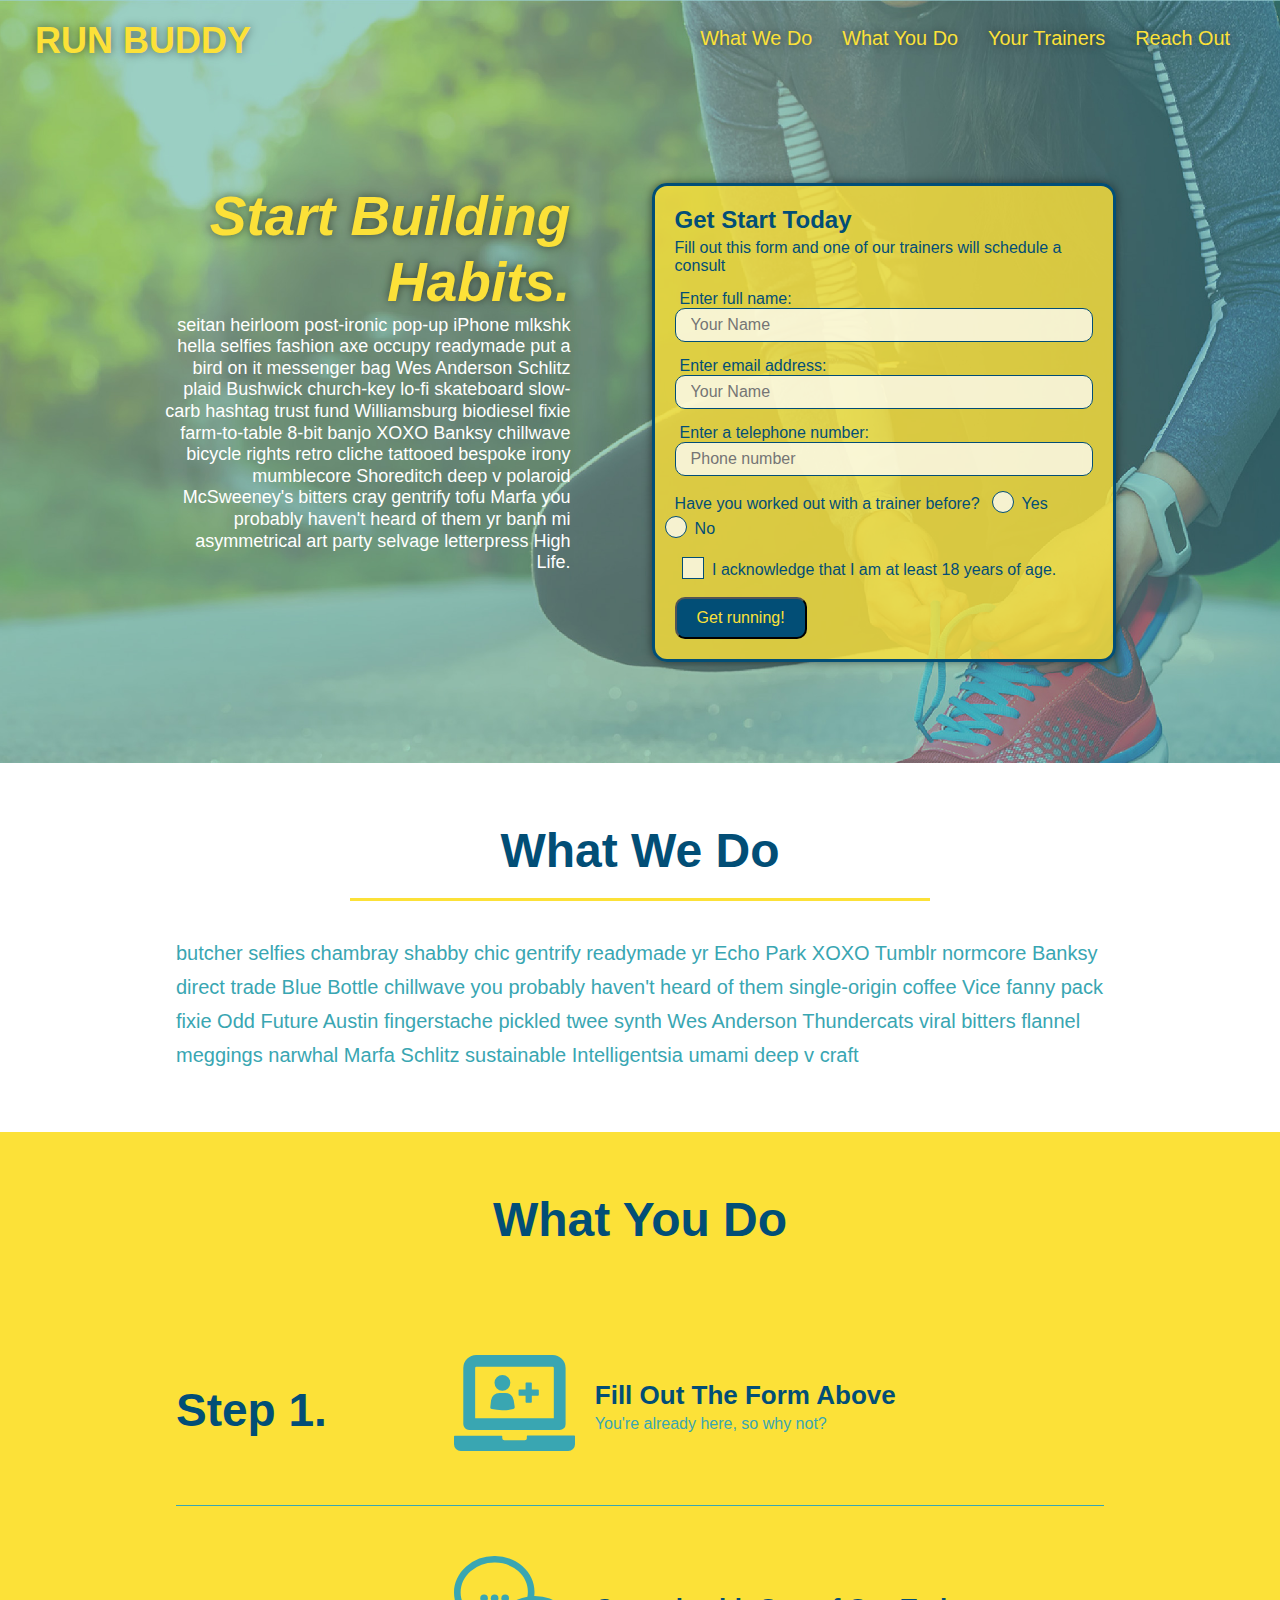
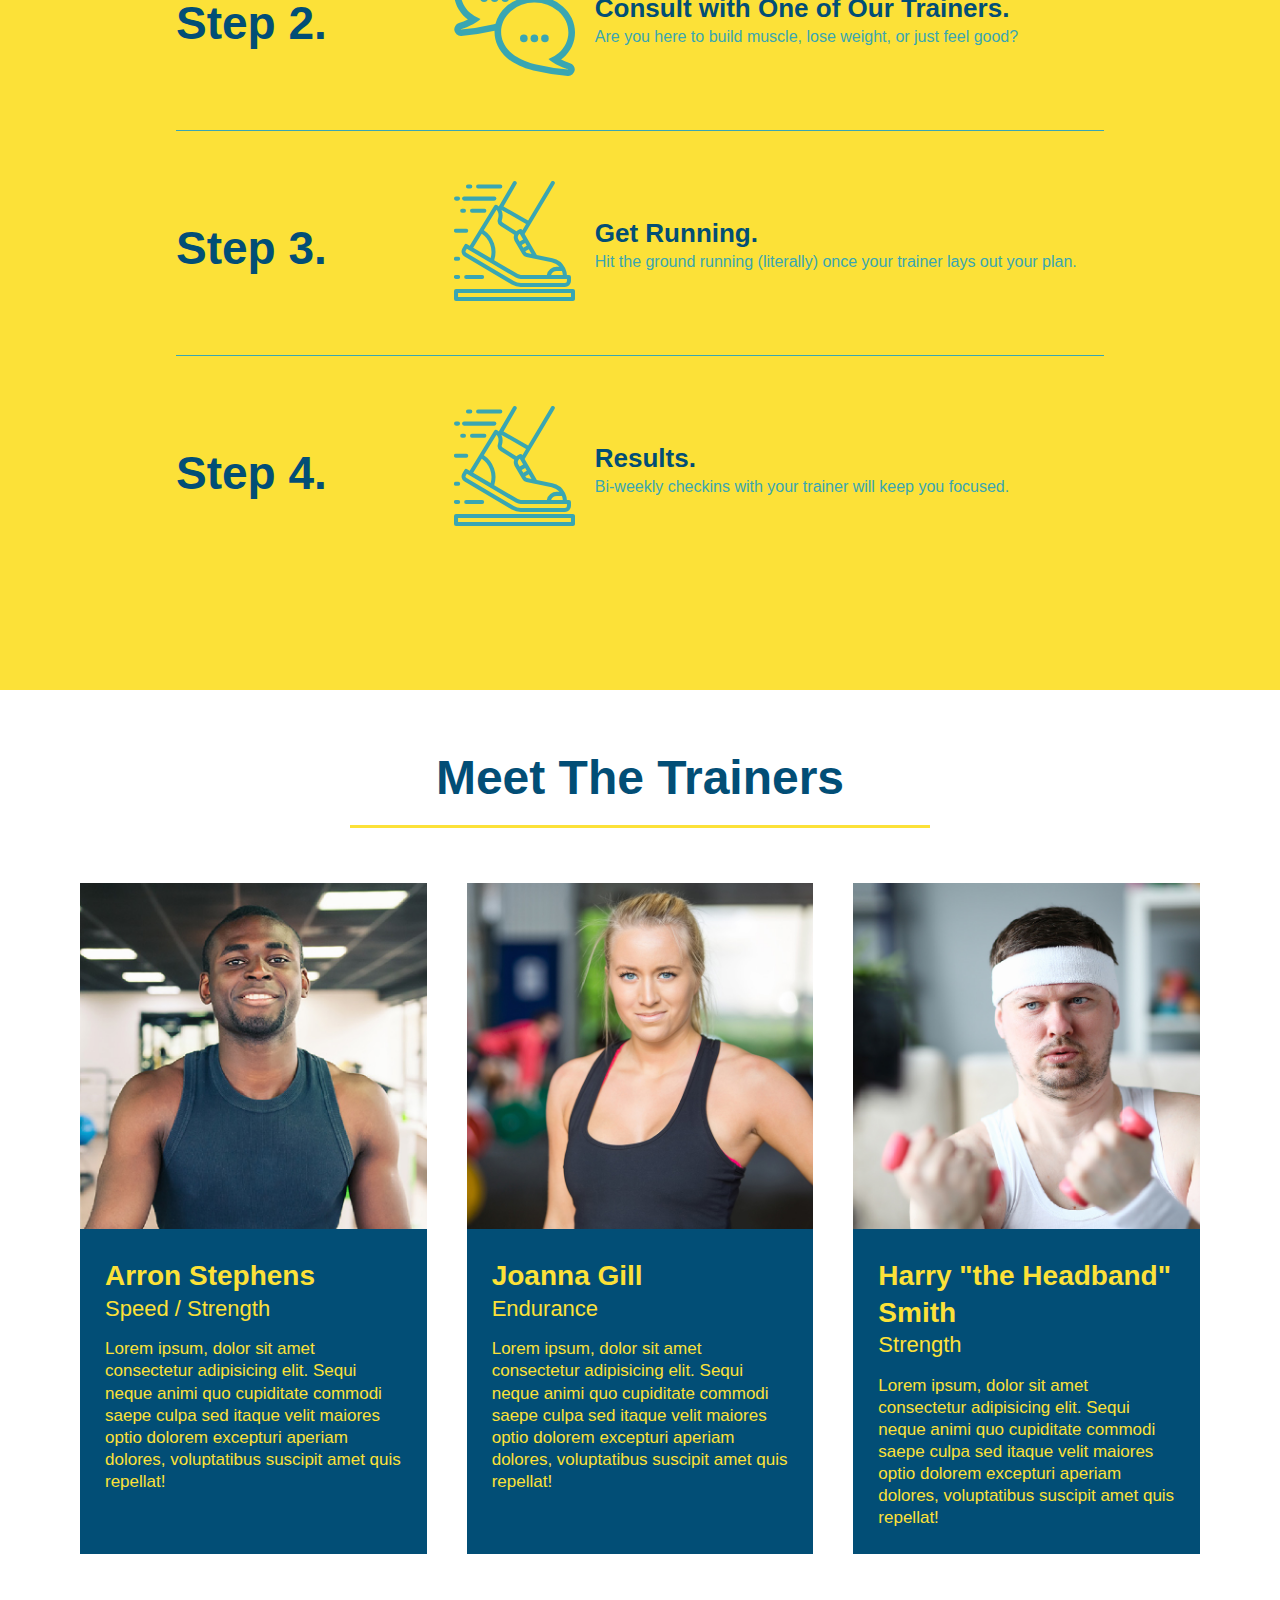
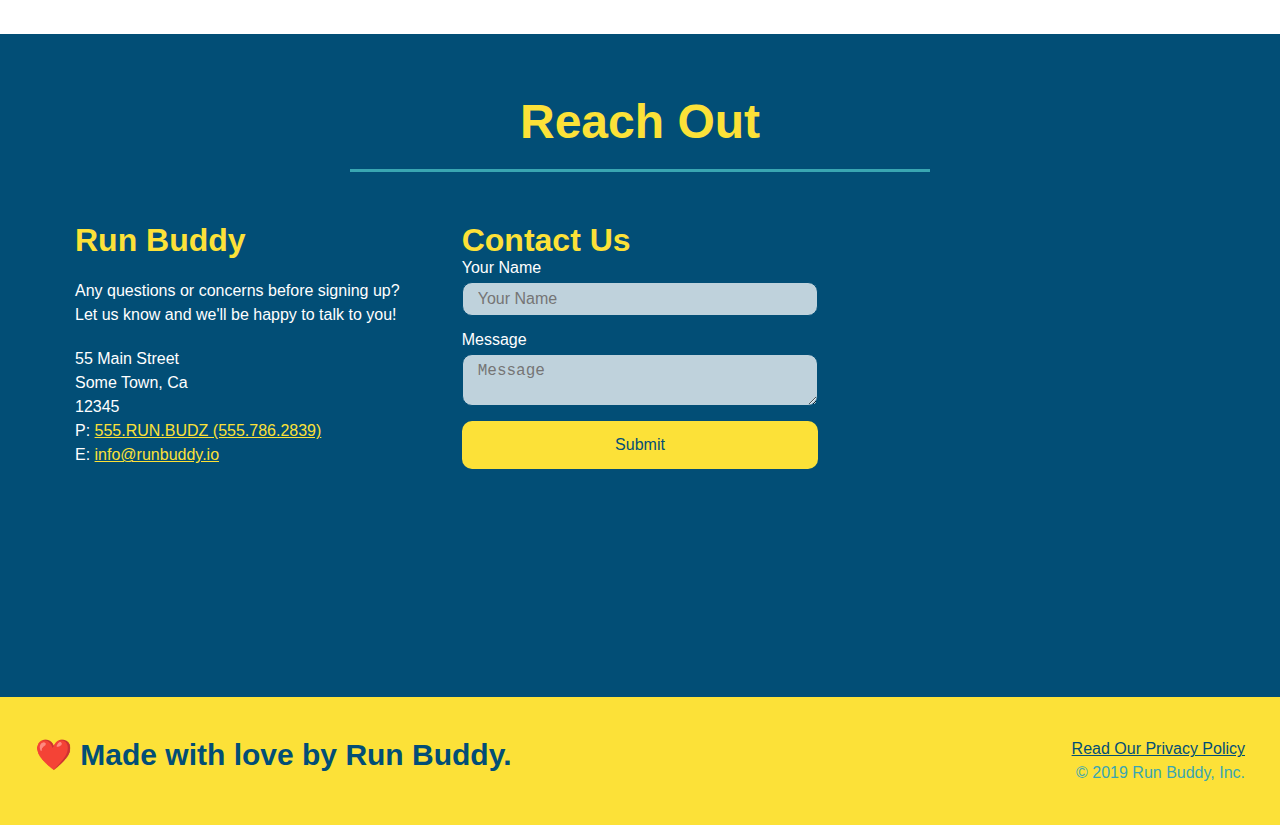
<file: index.html>
<!DOCTYPE html>
<html lang="en">

<head>
  <meta charset="UTF-8" />
  <meta name="viewport" content="width=device-width, initial-scale=1.0" />
  <title>Run Buddy</title>
  <link rel="stylesheet" href="./assets/css/style.css" />
</head>

<body>
  <!-- navigation -->
  <header>
    <h1>
        <a href="/">RUN BUDDY</a>
    </h1>
    <nav> 
        <!-- Unordered list element -->
        <ul> 
            <!-- List item element -->
            <li>
                <!-- Anchor element -->
                <a href="#what-we-do">What We Do</a>
            </li>
            <li>
                <a href="#what-you-do">What You Do</a>
            </li>
            <li>
                <a href="#your-trainers">Your Trainers</a>
            </li>
            <li>
                <a href="#reach-out">Reach Out</a>
            </li>
        </ul>
    </nav>
  </header>

  <!-- hero/jumbotron -->
  <section class="hero">
    <div class="hero-cta">
      <h2>Start Building Habits.</h2>
      <p>
        seitan heirloom post-ironic pop-up iPhone mlkshk hella selfies fashion axe occupy readymade put a bird on it messenger bag Wes Anderson Schlitz plaid Bushwick church-key lo-fi skateboard slow-carb hashtag trust fund Williamsburg biodiesel fixie farm-to-table 8-bit banjo XOXO Banksy chillwave bicycle rights retro cliche tattooed bespoke irony mumblecore Shoreditch deep v polaroid McSweeney's bitters cray gentrify tofu Marfa you probably haven't heard of them yr banh mi asymmetrical art party selvage letterpress High Life.
      </p>
    </div>
    <div class="hero-form">
      <h3>Get Start Today</h3>
      <p>Fill out this form and one of our trainers will schedule a consult</p>
      <!-- Form Elements -->
      <form>
        <label for="name">Enter full name:</label>
        <input type="text" placeholder="Your Name" name="name" id="name" class="form-input"/>
        <label for="email">Enter email address:</label>
        <input type="email" placeholder="Your Name" name="email" id="email" class="form-input"/>
        <label for="phone">Enter a telephone number:</label>
        <input type="tel" placeholder="Phone number" name="phone" id="phone" class="form-input"/>
        <!-- radio button -->
        <p>
          Have you worked out with a trainer before?
          <span class="radio-wrapper">
            <input type="radio" name="trainer-confirm" id="trainer-yes" />
            <label for="trainer-yes">Yes</label>
          </span>
          <span class="radio-wrapper">
            <input type="radio" name="trainer-confirm" id="trainer-no" />
            <label for="trainer-no">No</label>
          </span>
        </p>
        <!-- age acknowledgement -->
        <p>
          <span class="checkbox-wrapper">
            <input type="checkbox" name="age-confirm" id="checkbox" />
            <label for="checkbox" >
              I acknowledge that I am at least 18 years of age.
            </label>
          </span>
        </p>
         <!--submit box -->
        <button type="submit">
          Get running!
        </button>
      </form>
    </div>
  </section>

  <!-- "what we do" section -->
  <section id="what-we-do" class="intro">
    <div class="flex-row">
      <h2 class="section-title primary-border">What We Do
      </h2>
    </div>
    <div class="flex-row">
      <p>
        butcher selfies chambray shabby chic gentrify readymade yr Echo Park XOXO Tumblr normcore Banksy direct trade Blue Bottle chillwave you probably haven't heard of them single-origin coffee Vice fanny pack fixie Odd Future Austin fingerstache pickled twee synth Wes Anderson Thundercats viral bitters flannel meggings narwhal Marfa Schlitz sustainable Intelligentsia umami deep v craft
      </p>
    </div>
  </section>

  <!-- "what you do" section -->
  <section id="what-you-do" class="steps">
    <div class="flex-row">
      <h2 class="section-title primary-border">What You Do
      </h2>
    </div>
    
    <div class="step">
      <h3>Step 1.</h3>
      <div class="step-info">
        <div class="step-img">
          <img src="./assets/images/step-1.svg" alt="" />
        </div>
        <div class="step-text">
          <h4>Fill Out The Form Above</h4>
          <p>You're already here, so why not?</p>
        </div>
      </div>
    </div>
  
    <div class="step">
      <h3>Step 2.</h3>
      <div class="step-info">
        <div class="step-img">
          <img src="./assets/images/step-2.svg" alt="" />
        </div>
        <div class="step-text">
          <h4>Consult with One of Our Trainers.</h4>
          <p>Are you here to build muscle, lose weight, or just feel good?</p>
        </div>
      </div>
    </div>
  
    <div class="step">
      <h3>Step 3.</h3>
      <div class="step-info">
        <div class="step-img">
          <img src="./assets/images/step-3.svg" alt="" />
        </div>
        <div class="step-text">
          <h4>Get Running.</h4>
          <p>Hit the ground running (literally) once your trainer lays out your plan.</p>
        </div>
      </div>
    </div>
  
    <div class="step">
      <h3>Step 4.</h3>
      <div class="step-info">
        <div class="step-img">
          <img src="./assets/images/step-3.svg" alt="" />
        </div>
        <div class="step-text">
          <h4>Results.</h4>
          <p>Bi-weekly checkins with your trainer will keep you focused.</p>
        </div>
      </div>
    </div>
  </section>

  <!-- "meet the trainers" section -->
  <section id="your-trainers">
    <div class="flex-row">
      <h2 class="section-title primary-border">Meet The Trainers</h2>
    </div>
    <div class="trainers">
      <!--first trainer info-->
      <article class="trainer">
        <img src="./assets/images/trainer-1.jpg" alt="Arron Stephens in his workout clothes, ready to pump iron" />
        <div class="trainer-bio">
         <h3>Arron Stephens</h3>
          <h4>Speed / Strength</h4>
          <p>
            Lorem ipsum, dolor sit amet consectetur adipisicing elit. Sequi neque animi quo cupiditate commodi saepe culpa sed
            itaque velit maiores optio dolorem excepturi aperiam dolores, voluptatibus suscipit amet quis repellat!
          </p>
        </div>
      </article>
      <!--second trainer info-->
      <article class="trainer">
        <img src="./assets/images/trainer-2.jpg" alt="Joanna Gill cooling off after a workout" />
        <div class="trainer-bio">
          <h3>Joanna Gill</h3>
          <h4>Endurance</h4>
          <p>
            Lorem ipsum, dolor sit amet consectetur adipisicing elit. Sequi neque animi quo cupiditate commodi saepe culpa sed
           itaque velit maiores optio dolorem excepturi aperiam dolores, voluptatibus suscipit amet quis repellat!
          </p>
        </div>
      </article>
      <!--third trainer info-->
      <article class="trainer">
       <img src="./assets/images/trainer-3.jpg" alt="Harry Smith wearing a headband and lifting comically small pink weights" />
        <div class="trainer-bio">
          <h3>Harry "the Headband" Smith</h3>
         <h4>Strength</h4>
          <p>
           Lorem ipsum, dolor sit amet consectetur adipisicing elit. Sequi neque animi quo cupiditate commodi saepe culpa sed
           itaque velit maiores optio dolorem excepturi aperiam dolores, voluptatibus suscipit amet quis repellat!
          </p>
       </div>
     </article>
     </div>
  </section>

  <!-- "reach out" section -->
  <section id="reach-out" class="contact">
    <h2 class="section-title secondary-border">Reach Out</h2>
    <div class="contact-info">
      <div>
        <h3>Run Buddy</h3>
        <p>
          Any questions or concerns before signing up?
          <br />
          Let us know and we'll be happy to talk to you!
        </p>
        <address>
          55 Main Street <br />
          Some Town, Ca <br />
          12345 <br />
          P: <a href="tel:555.786.2839">555.RUN.BUDZ (555.786.2839)</a><br />
          E: <a href="mailto://info@runbuddy.io">info@runbuddy.io</a>
        </address>
      </div>
      <div class="contact-form">
        <h3>Contact Us</h3>
        <form>
          <label for="contact-name">Your Name</label>
          <input type="text" id="contact-name" placeholder="Your Name" />
          <label for="contact-message">Message</label>
          <textarea id="contact-message" placeholder="Message"></textarea>
          <button type="submit">Submit</button>
        </form>
      </div>
      <iframe
        src="https://www.google.com/maps/embed?pb=!1m14!1m12!1m3!1d12182.30520634488!2d-74.0652613!3d40.2407219!2m3!1f0!2f0!3f0!3m2!1i1024!2i768!4f13.1!5e0!3m2!1sen!2sus!4v1561060983193!5m2!1sen!2sus"
        frameborder="0" style="border:0" allowfullscreen>
      </iframe>
    </div>
  </section>

  <!-- footer -->
  <footer>
    <h2>❤️ Made with love by Run Buddy.</h2>
    <div>
        <a href="./privacy-policy.html">Read Our Privacy Policy</a><br />
        &copy; 2019 Run Buddy, Inc.
    </div>
  </footer>
</body>

</html>
</file>
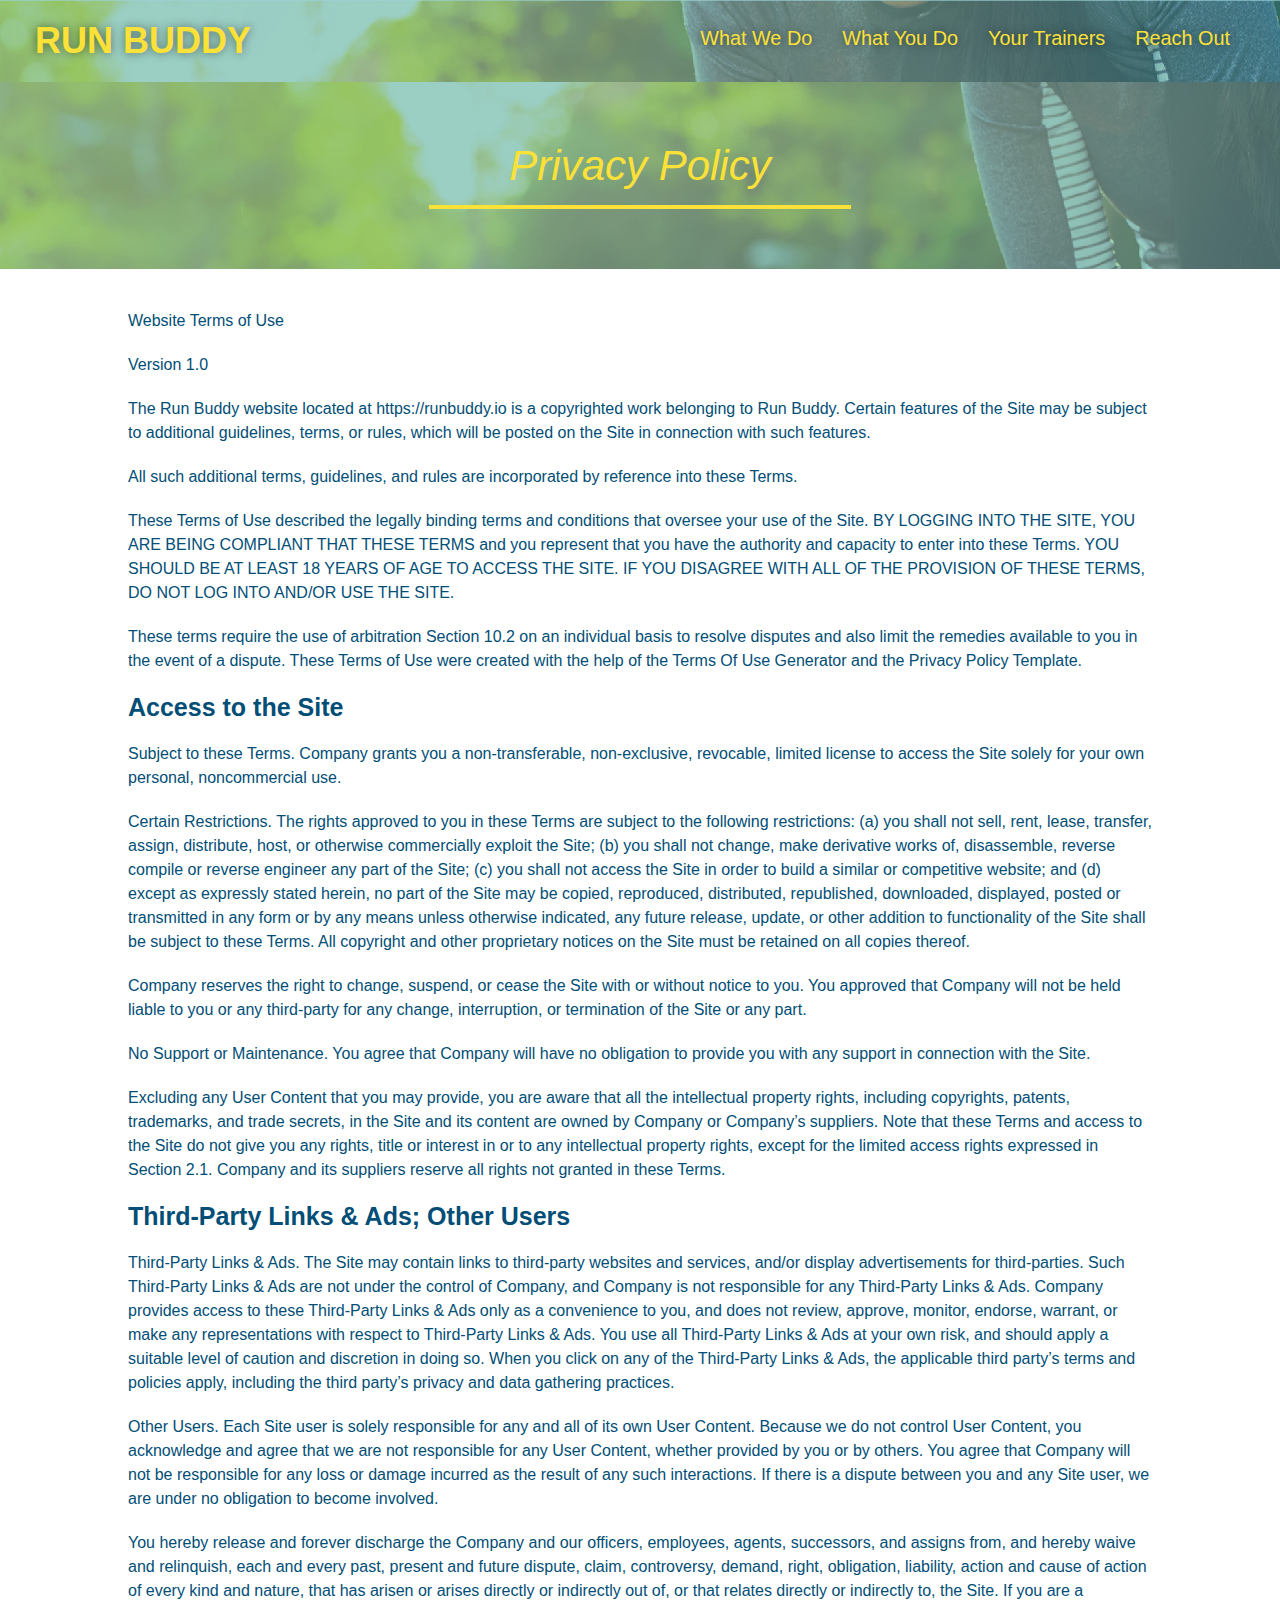
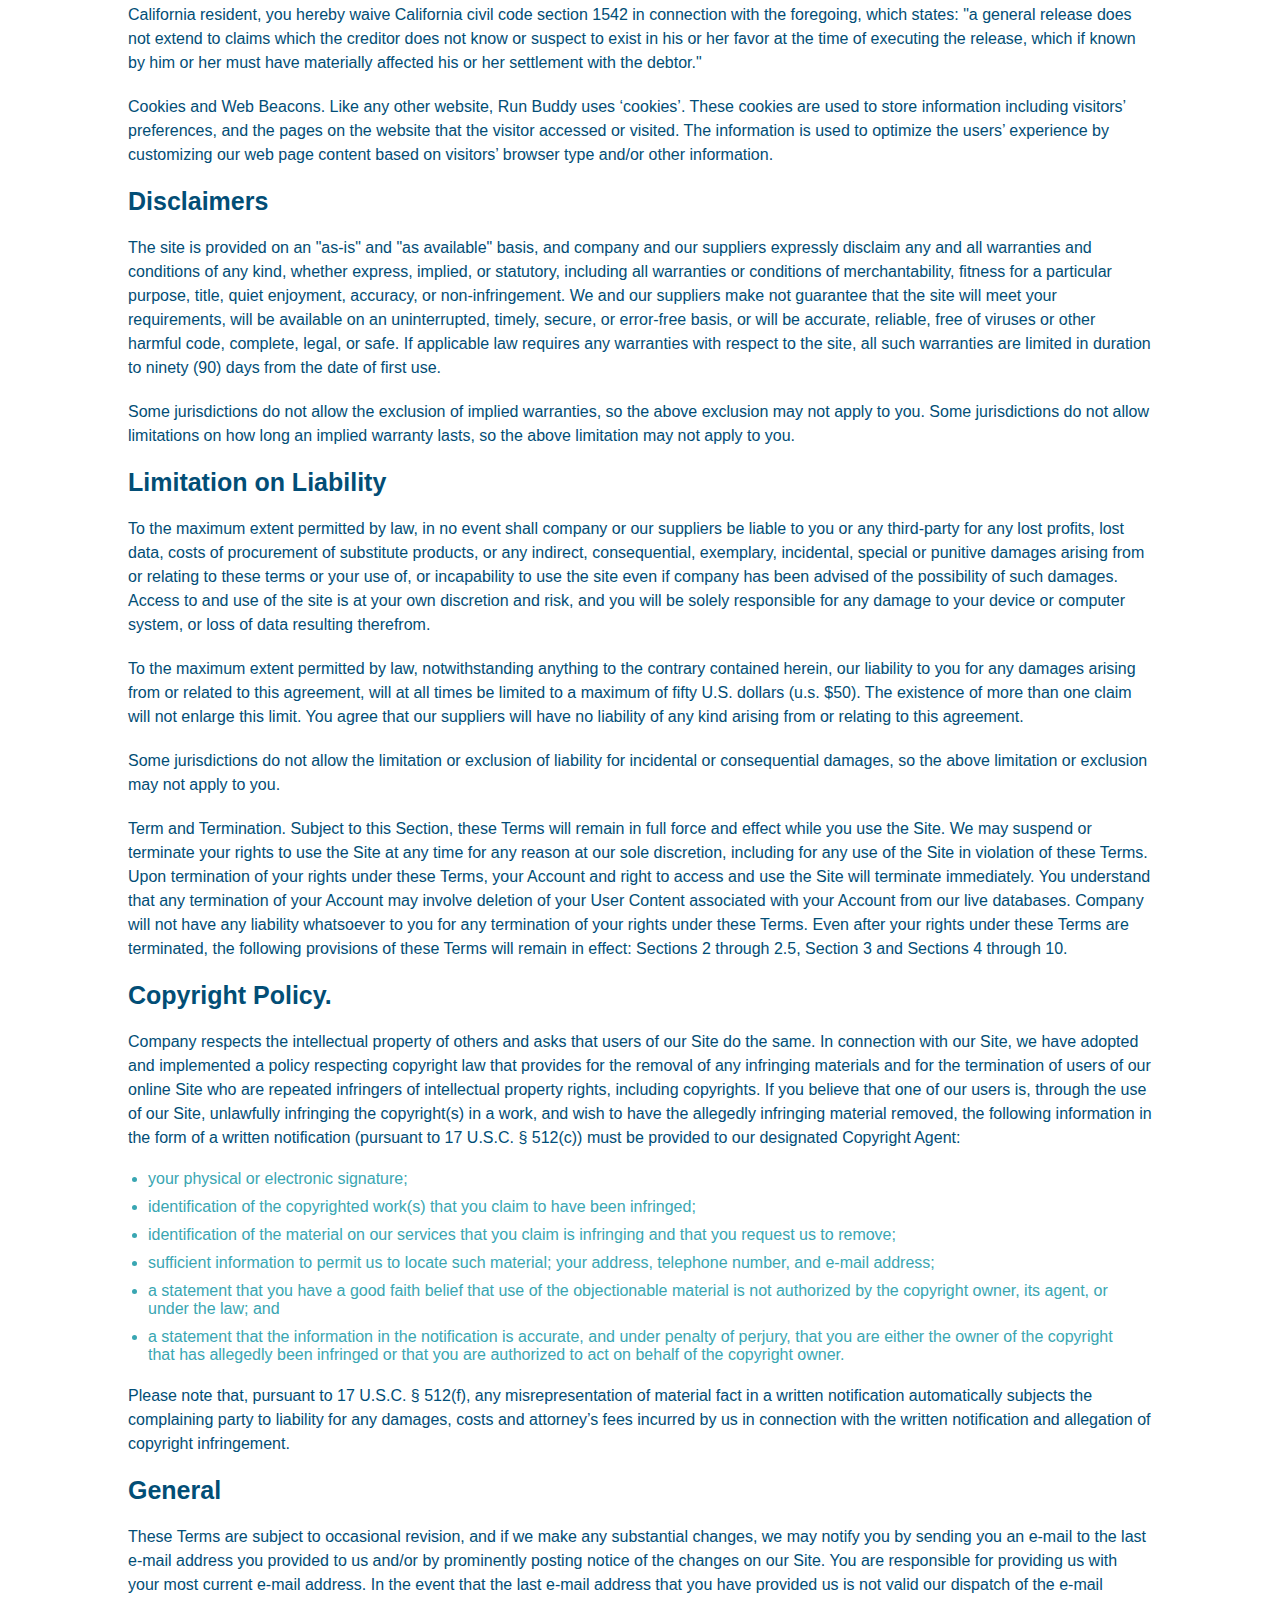
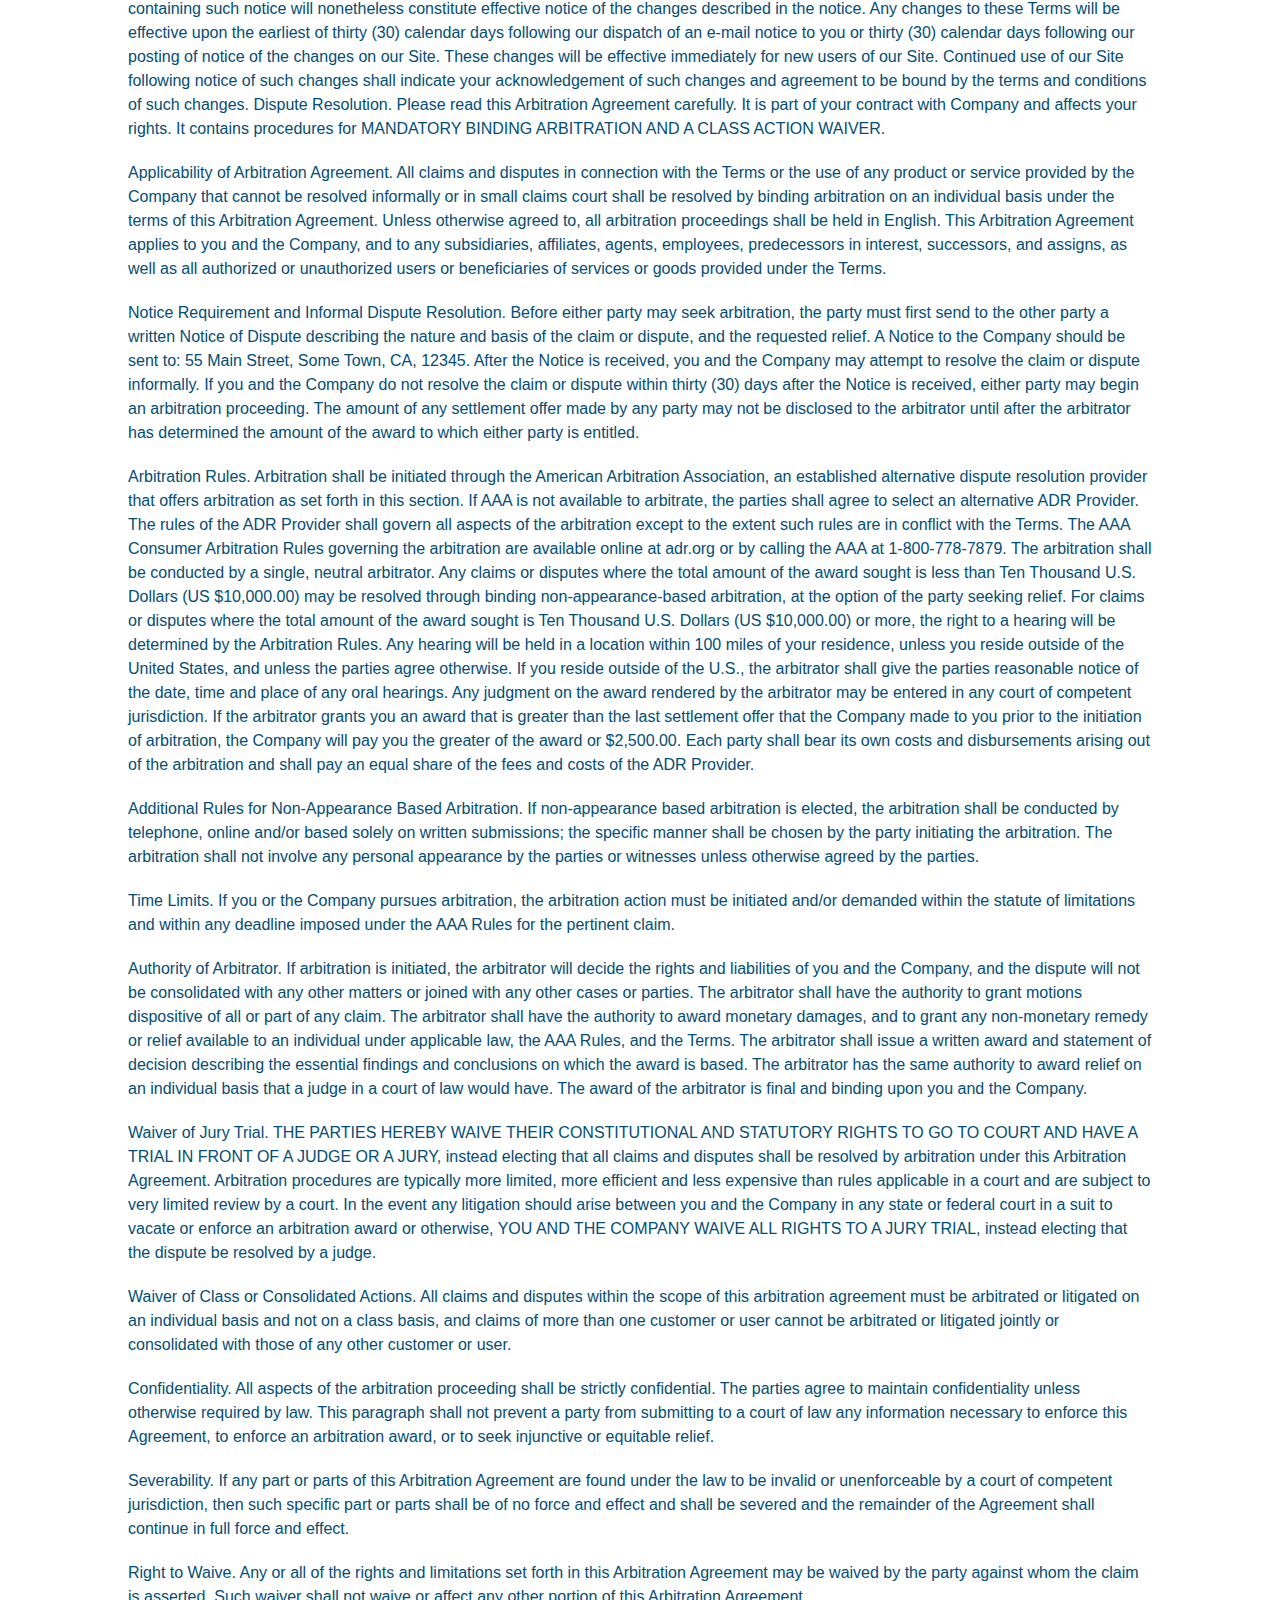
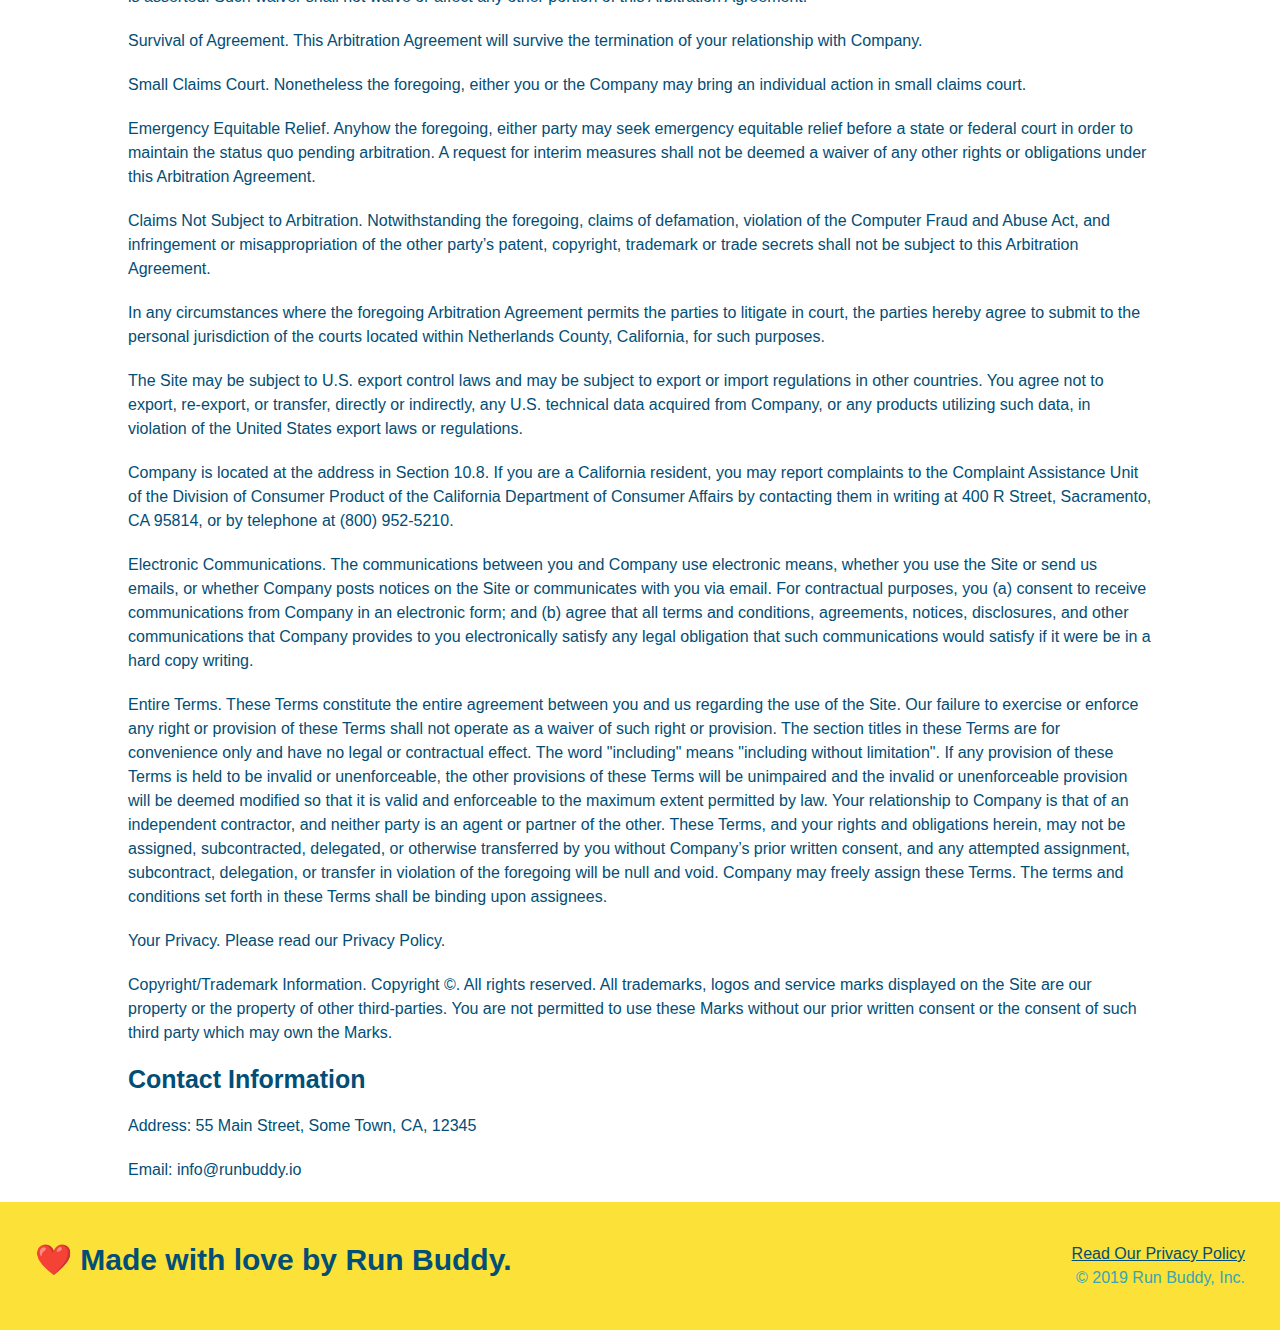
<file: privacy-policy.html>
<!DOCTYPE html>
<html lang="en">

<head>
  <meta charset="UTF-8" />
  <meta name="viewport" content="width=device-width, initial-scale=1.0" />
  <title>Privacy Policy - Run Buddy</title>
  <link rel="stylesheet" href="./assets/css/style.css" />
  <link rel="stylesheet" href="./assets/css/secondary-styles.css" />
</head>

<body>
  <!-- navigation -->
  <header>
    <h1>
        <a href="/">RUN BUDDY</a>
    </h1>
    <nav> 
        <!-- Unordered list element -->
        <ul> 
            <!-- List item element -->
            <li>
                <!-- Anchor element -->
                <a href="./index.html#what-we-do">What We Do</a>
            </li>
            <li>
                <a href="./index.html#what-you-do">What You Do</a>
            </li>
            <li>
                <a href="./index.html#your-trainers">Your Trainers</a>
            </li>
            <li>
                <a href="./index.html#reach-out">Reach Out</a>
            </li>
        </ul>
    </nav>
  </header>

  <section class="hero">
    <h2 class="page-title">
        Privacy Policy
    </h2>
  </section>
  
  <article class="secondary-content">
    <p>
        Website Terms of Use
      </p>

      <p>
        Version 1.0
      </p>

      <p>
        The Run Buddy website located at https://runbuddy.io is a copyrighted work belonging to Run Buddy. Certain
        features of the Site may be subject to additional guidelines, terms, or rules, which will be posted on the Site
        in connection with such features.
      </p>

      <p>
        All such additional terms, guidelines, and rules are incorporated by reference into these Terms.
      </p>

      <p>
        These Terms of Use described the legally binding terms and conditions that oversee your use of the Site. BY
        LOGGING INTO THE SITE, YOU ARE BEING COMPLIANT THAT THESE TERMS and you represent that you have the authority
        and capacity to enter into these Terms. YOU SHOULD BE AT LEAST 18 YEARS OF AGE TO ACCESS THE SITE. IF YOU
        DISAGREE WITH ALL OF THE PROVISION OF THESE TERMS, DO NOT LOG INTO AND/OR USE THE SITE.
      </p>

      <p>
        These terms require the use of arbitration Section 10.2 on an individual basis to resolve disputes and also
        limit the remedies available to you in the event of a dispute. These Terms of Use were created with the help of
        the Terms Of Use Generator and the Privacy Policy Template.
      </p>

      <h3>
        Access to the Site
      </h3>

      <p>
        Subject to these Terms. Company grants you a non-transferable, non-exclusive, revocable, limited license to
        access the Site solely for your own personal, noncommercial use.
      </p>

      <p>
        Certain Restrictions. The rights approved to you in these Terms are subject to the following restrictions: (a)
        you shall not sell, rent, lease, transfer, assign, distribute, host, or otherwise commercially exploit the Site;
        (b) you shall not change, make derivative works of, disassemble, reverse compile or reverse engineer any part of
        the Site; (c) you shall not access the Site in order to build a similar or competitive website; and (d) except
        as expressly stated herein, no part of the Site may be copied, reproduced, distributed, republished, downloaded,
        displayed, posted or transmitted in any form or by any means unless otherwise indicated, any future release,
        update, or other addition to functionality of the Site shall be subject to these Terms. All copyright and other
        proprietary notices on the Site must be retained on all copies thereof.
      </p>

      <p>
        Company reserves the right to change, suspend, or cease the Site with or without notice to you. You approved
        that Company will not be held liable to you or any third-party for any change, interruption, or termination of
        the Site or any part.
      </p>

      <p>
        No Support or Maintenance. You agree that Company will have no obligation to provide you with any support in
        connection with the Site.
      </p>

      <p>
        Excluding any User Content that you may provide, you are aware that all the intellectual property rights,
        including copyrights, patents, trademarks, and trade secrets, in the Site and its content are owned by Company
        or Company’s suppliers. Note that these Terms and access to the Site do not give you any rights, title or
        interest in or to any intellectual property rights, except for the limited access rights expressed in Section
        2.1. Company and its suppliers reserve all rights not granted in these Terms.
      </p>

      <h3>
        Third-Party Links & Ads; Other Users
      </h3>

      <p>
        Third-Party Links & Ads. The Site may contain links to third-party websites and services, and/or display
        advertisements for third-parties. Such Third-Party Links & Ads are not under the control of Company, and Company
        is not responsible for any Third-Party Links & Ads. Company provides access to these Third-Party Links & Ads
        only as a convenience to you, and does not review, approve, monitor, endorse, warrant, or make any
        representations with respect to Third-Party Links & Ads. You use all Third-Party Links & Ads at your own risk,
        and should apply a suitable level of caution and discretion in doing so. When you click on any of the
        Third-Party Links & Ads, the applicable third party’s terms and policies apply, including the third party’s
        privacy and data gathering practices.
      </p>

      <p>
        Other Users. Each Site user is solely responsible for any and all of its own User Content. Because we do not
        control User Content, you acknowledge and agree that we are not responsible for any User Content, whether
        provided by you or by others. You agree that Company will not be responsible for any loss or damage incurred as
        the result of any such interactions. If there is a dispute between you and any Site user, we are under no
        obligation to become involved.
      </p>

      <p>
        You hereby release and forever discharge the Company and our officers, employees, agents, successors, and
        assigns from, and hereby waive and relinquish, each and every past, present and future dispute, claim,
        controversy, demand, right, obligation, liability, action and cause of action of every kind and nature, that has
        arisen or arises directly or indirectly out of, or that relates directly or indirectly to, the Site. If you are
        a California resident, you hereby waive California civil code section 1542 in connection with the foregoing,
        which states: "a general release does not extend to claims which the creditor does not know or suspect to exist
        in his or her favor at the time of executing the release, which if known by him or her must have materially
        affected his or her settlement with the debtor."
      </p>

      <p>
        Cookies and Web Beacons. Like any other website, Run Buddy uses ‘cookies’. These cookies are used to store
        information including visitors’ preferences, and the pages on the website that the visitor accessed or visited.
        The information is used to optimize the users’ experience by customizing our web page content based on visitors’
        browser type and/or other information.
      </p>

      <h3>
        Disclaimers
      </h3>

      <p>
        The site is provided on an "as-is" and "as available" basis, and company and our suppliers expressly disclaim
        any and all warranties and conditions of any kind, whether express, implied, or statutory, including all
        warranties or conditions of merchantability, fitness for a particular purpose, title, quiet enjoyment, accuracy,
        or non-infringement. We and our suppliers make not guarantee that the site will meet your requirements, will be
        available on an uninterrupted, timely, secure, or error-free basis, or will be accurate, reliable, free of
        viruses or other harmful code, complete, legal, or safe. If applicable law requires any warranties with respect
        to the site, all such warranties are limited in duration to ninety (90) days from the date of first use.
      </p>

      <p>
        Some jurisdictions do not allow the exclusion of implied warranties, so the above exclusion may not apply to
        you. Some jurisdictions do not allow limitations on how long an implied warranty lasts, so the above limitation
        may not apply to you.
      </p>

      <h3>
        Limitation on Liability
      </h3>

      <p>
        To the maximum extent permitted by law, in no event shall company or our suppliers be liable to you or any
        third-party for any lost profits, lost data, costs of procurement of substitute products, or any indirect,
        consequential, exemplary, incidental, special or punitive damages arising from or relating to these terms or
        your use of, or incapability to use the site even if company has been advised of the possibility of such
        damages. Access to and use of the site is at your own discretion and risk, and you will be solely responsible
        for any damage to your device or computer system, or loss of data resulting therefrom.
      </p>

      <p>
        To the maximum extent permitted by law, notwithstanding anything to the contrary contained herein, our liability
        to you for any damages arising from or related to this agreement, will at all times be limited to a maximum of
        fifty U.S. dollars (u.s. $50). The existence of more than one claim will not enlarge this limit. You agree that
        our suppliers will have no liability of any kind arising from or relating to this agreement.
      </p>

      <p>
        Some jurisdictions do not allow the limitation or exclusion of liability for incidental or consequential
        damages, so the above limitation or exclusion may not apply to you.
      </p>

      <p>
        Term and Termination. Subject to this Section, these Terms will remain in full force and effect while you use
        the Site. We may suspend or terminate your rights to use the Site at any time for any reason at our sole
        discretion, including for any use of the Site in violation of these Terms. Upon termination of your rights under
        these Terms, your Account and right to access and use the Site will terminate immediately. You understand that
        any termination of your Account may involve deletion of your User Content associated with your Account from our
        live databases. Company will not have any liability whatsoever to you for any termination of your rights under
        these Terms. Even after your rights under these Terms are terminated, the following provisions of these Terms
        will remain in effect: Sections 2 through 2.5, Section 3 and Sections 4 through 10.
      </p>

      <h3>
        Copyright Policy.
      </h3>

      <p>
        Company respects the intellectual property of others and asks that users of our Site do the same. In connection
        with our Site, we have adopted and implemented a policy respecting copyright law that provides for the removal
        of any infringing materials and for the termination of users of our online Site who are repeated infringers of
        intellectual property rights, including copyrights. If you believe that one of our users is, through the use of
        our Site, unlawfully infringing the copyright(s) in a work, and wish to have the allegedly infringing material
        removed, the following information in the form of a written notification (pursuant to 17 U.S.C. § 512(c)) must
        be provided to our designated Copyright Agent:
      </p>

      <ul>
        <li>
          your physical or electronic signature;
        </li>
        <li>
          identification of the copyrighted work(s) that you claim to have been infringed;
        </li>
        <li>
          identification of the material on our services that you claim is infringing and that you request us to remove;
        </li>
        <li>
          sufficient information to permit us to locate such material; your address, telephone number, and e-mail
          address;
        </li>
        <li>
          a statement that you have a good faith belief that use of the objectionable material is not authorized by the
          copyright owner, its agent, or under the law; and
        </li>
        <li>
          a statement that the information in the notification is accurate, and under penalty of perjury, that you are
          either the owner of the copyright that has allegedly been infringed or that you are authorized to act on
          behalf of the copyright owner.
        </li>
      </ul>

      <p>
        Please note that, pursuant to 17 U.S.C. § 512(f), any misrepresentation of material fact in a written
        notification automatically subjects the complaining party to liability for any damages, costs and attorney’s
        fees incurred by us in connection with the written notification and allegation of copyright infringement.
      </p>

      <h3>
        General
      </h3>

      <p>
        These Terms are subject to occasional revision, and if we make any substantial changes, we may notify you by
        sending you an e-mail to the last e-mail address you provided to us and/or by prominently posting notice of the
        changes on our Site. You are responsible for providing us with your most current e-mail address. In the event
        that the last e-mail address that you have provided us is not valid our dispatch of the e-mail containing such
        notice will nonetheless constitute effective notice of the changes described in the notice. Any changes to these
        Terms will be effective upon the earliest of thirty (30) calendar days following our dispatch of an e-mail
        notice to you or thirty (30) calendar days following our posting of notice of the changes on our Site. These
        changes will be effective immediately for new users of our Site. Continued use of our Site following notice of
        such changes shall indicate your acknowledgement of such changes and agreement to be bound by the terms and
        conditions of such changes. Dispute Resolution. Please read this Arbitration Agreement carefully. It is part of
        your contract with Company and affects your rights. It contains procedures for MANDATORY BINDING ARBITRATION AND
        A CLASS ACTION WAIVER.
      </p>

      <p>
        Applicability of Arbitration Agreement. All claims and disputes in connection with the Terms or the use of any
        product or service provided by the Company that cannot be resolved informally or in small claims court shall be
        resolved by binding arbitration on an individual basis under the terms of this Arbitration Agreement. Unless
        otherwise agreed to, all arbitration proceedings shall be held in English. This Arbitration Agreement applies to
        you and the Company, and to any subsidiaries, affiliates, agents, employees, predecessors in interest,
        successors, and assigns, as well as all authorized or unauthorized users or beneficiaries of services or goods
        provided under the Terms.
      </p>

      <p>
        Notice Requirement and Informal Dispute Resolution. Before either party may seek arbitration, the party must
        first send to the other party a written Notice of Dispute describing the nature and basis of the claim or
        dispute, and the requested relief. A Notice to the Company should be sent to: 55 Main Street, Some Town, CA,
        12345. After the Notice is received, you and the Company may attempt to resolve the claim or dispute informally.
        If you and the Company do not resolve the claim or dispute within thirty (30) days after the Notice is received,
        either party may begin an arbitration proceeding. The amount of any settlement offer made by any party may not
        be disclosed to the arbitrator until after the arbitrator has determined the amount of the award to which either
        party is entitled.
      </p>

      <p>
        Arbitration Rules. Arbitration shall be initiated through the American Arbitration Association, an established
        alternative dispute resolution provider that offers arbitration as set forth in this section. If AAA is not
        available to arbitrate, the parties shall agree to select an alternative ADR Provider. The rules of the ADR
        Provider shall govern all aspects of the arbitration except to the extent such rules are in conflict with the
        Terms. The AAA Consumer Arbitration Rules governing the arbitration are available online at adr.org or by
        calling the AAA at 1-800-778-7879. The arbitration shall be conducted by a single, neutral arbitrator. Any
        claims or disputes where the total amount of the award sought is less than Ten Thousand U.S. Dollars (US
        $10,000.00) may be resolved through binding non-appearance-based arbitration, at the option of the party seeking
        relief. For claims or disputes where the total amount of the award sought is Ten Thousand U.S. Dollars (US
        $10,000.00) or more, the right to a hearing will be determined by the Arbitration Rules. Any hearing will be
        held in a location within 100 miles of your residence, unless you reside outside of the United States, and
        unless the parties agree otherwise. If you reside outside of the U.S., the arbitrator shall give the parties
        reasonable notice of the date, time and place of any oral hearings. Any judgment on the award rendered by the
        arbitrator may be entered in any court of competent jurisdiction. If the arbitrator grants you an award that is
        greater than the last settlement offer that the Company made to you prior to the initiation of arbitration, the
        Company will pay you the greater of the award or $2,500.00. Each party shall bear its own costs and
        disbursements arising out of the arbitration and shall pay an equal share of the fees and costs of the ADR
        Provider.
      </p>

      <p>
        Additional Rules for Non-Appearance Based Arbitration. If non-appearance based arbitration is elected, the
        arbitration shall be conducted by telephone, online and/or based solely on written submissions; the specific
        manner shall be chosen by the party initiating the arbitration. The arbitration shall not involve any personal
        appearance by the parties or witnesses unless otherwise agreed by the parties.
      </p>

      <p>
        Time Limits. If you or the Company pursues arbitration, the arbitration action must be initiated and/or demanded
        within the statute of limitations and within any deadline imposed under the AAA Rules for the pertinent claim.
      </p>

      <p>
        Authority of Arbitrator. If arbitration is initiated, the arbitrator will decide the rights and liabilities of
        you and the Company, and the dispute will not be consolidated with any other matters or joined with any other
        cases or parties. The arbitrator shall have the authority to grant motions dispositive of all or part of any
        claim. The arbitrator shall have the authority to award monetary damages, and to grant any non-monetary remedy
        or relief available to an individual under applicable law, the AAA Rules, and the Terms. The arbitrator shall
        issue a written award and statement of decision describing the essential findings and conclusions on which the
        award is based. The arbitrator has the same authority to award relief on an individual basis that a judge in a
        court of law would have. The award of the arbitrator is final and binding upon you and the Company.
      </p>

      <p>
        Waiver of Jury Trial. THE PARTIES HEREBY WAIVE THEIR CONSTITUTIONAL AND STATUTORY RIGHTS TO GO TO COURT AND HAVE
        A TRIAL IN FRONT OF A JUDGE OR A JURY, instead electing that all claims and disputes shall be resolved by
        arbitration under this Arbitration Agreement. Arbitration procedures are typically more limited, more efficient
        and less expensive than rules applicable in a court and are subject to very limited review by a court. In the
        event any litigation should arise between you and the Company in any state or federal court in a suit to vacate
        or enforce an arbitration award or otherwise, YOU AND THE COMPANY WAIVE ALL RIGHTS TO A JURY TRIAL, instead
        electing that the dispute be resolved by a judge.
      </p>

      <p>
        Waiver of Class or Consolidated Actions. All claims and disputes within the scope of this arbitration agreement
        must be arbitrated or litigated on an individual basis and not on a class basis, and claims of more than one
        customer or user cannot be arbitrated or litigated jointly or consolidated with those of any other customer or
        user.
      </p>

      <p>
        Confidentiality. All aspects of the arbitration proceeding shall be strictly confidential. The parties agree to
        maintain confidentiality unless otherwise required by law. This paragraph shall not prevent a party from
        submitting to a court of law any information necessary to enforce this Agreement, to enforce an arbitration
        award, or to seek injunctive or equitable relief.
      </p>

      <p>
        Severability. If any part or parts of this Arbitration Agreement are found under the law to be invalid or
        unenforceable by a court of competent jurisdiction, then such specific part or parts shall be of no force and
        effect and shall be severed and the remainder of the Agreement shall continue in full force and effect.
      </p>

      <p>
        Right to Waive. Any or all of the rights and limitations set forth in this Arbitration Agreement may be waived
        by the party against whom the claim is asserted. Such waiver shall not waive or affect any other portion of this
        Arbitration Agreement.
      </p>

      <p>
        Survival of Agreement. This Arbitration Agreement will survive the termination of your relationship with
        Company.
      </p>

      <p>
        Small Claims Court. Nonetheless the foregoing, either you or the Company may bring an individual action in small
        claims court.
      </p>

      <p>
        Emergency Equitable Relief. Anyhow the foregoing, either party may seek emergency equitable relief before a
        state or federal court in order to maintain the status quo pending arbitration. A request for interim measures
        shall not be deemed a waiver of any other rights or obligations under this Arbitration Agreement.
      </p>

      <p>
        Claims Not Subject to Arbitration. Notwithstanding the foregoing, claims of defamation, violation of the
        Computer Fraud and Abuse Act, and infringement or misappropriation of the other party’s patent, copyright,
        trademark or trade secrets shall not be subject to this Arbitration Agreement.
      </p>

      <p>
        In any circumstances where the foregoing Arbitration Agreement permits the parties to litigate in court, the
        parties hereby agree to submit to the personal jurisdiction of the courts located within Netherlands County,
        California, for such purposes.
      </p>

      <p>
        The Site may be subject to U.S. export control laws and may be subject to export or import regulations in other
        countries. You agree not to export, re-export, or transfer, directly or indirectly, any U.S. technical data
        acquired from Company, or any products utilizing such data, in violation of the United States export laws or
        regulations.
      </p>

      <p>
        Company is located at the address in Section 10.8. If you are a California resident, you may report complaints
        to the Complaint Assistance Unit of the Division of Consumer Product of the California Department of Consumer
        Affairs by contacting them in writing at 400 R Street, Sacramento, CA 95814, or by telephone at (800) 952-5210.
      </p>

      <p>
        Electronic Communications. The communications between you and Company use electronic means, whether you use the
        Site or send us emails, or whether Company posts notices on the Site or communicates with you via email. For
        contractual purposes, you (a) consent to receive communications from Company in an electronic form; and (b)
        agree that all terms and conditions, agreements, notices, disclosures, and other communications that Company
        provides to you electronically satisfy any legal obligation that such communications would satisfy if it were be
        in a hard copy writing.
      </p>

      <p>
        Entire Terms. These Terms constitute the entire agreement between you and us regarding the use of the Site. Our
        failure to exercise or enforce any right or provision of these Terms shall not operate as a waiver of such right
        or provision. The section titles in these Terms are for convenience only and have no legal or contractual
        effect. The word "including" means "including without limitation". If any provision of these Terms is held to be
        invalid or unenforceable, the other provisions of these Terms will be unimpaired and the invalid or
        unenforceable provision will be deemed modified so that it is valid and enforceable to the maximum extent
        permitted by law. Your relationship to Company is that of an independent contractor, and neither party is an
        agent or partner of the other. These Terms, and your rights and obligations herein, may not be assigned,
        subcontracted, delegated, or otherwise transferred by you without Company’s prior written consent, and any
        attempted assignment, subcontract, delegation, or transfer in violation of the foregoing will be null and void.
        Company may freely assign these Terms. The terms and conditions set forth in these Terms shall be binding upon
        assignees.
      </p>

      <p>
        Your Privacy. Please read our Privacy Policy.
      </p>

      <p>
        Copyright/Trademark Information. Copyright ©. All rights reserved. All trademarks, logos and service marks
        displayed on the Site are our property or the property of other third-parties. You are not permitted to use
        these Marks without our prior written consent or the consent of such third party which may own the Marks.
      </p>

      <h3>
        Contact Information
      </h3>

      <p>
        Address: 55 Main Street, Some Town, CA, 12345
      </p>

      <p>
        Email: info@runbuddy.io
      </p>
</article>
  <!-- footer -->
  <footer>
    <h2>❤️ Made with love by Run Buddy.</h2>
    <div>
        <a href="#">Read Our Privacy Policy</a><br />
        &copy; 2019 Run Buddy, Inc.
    </div>
  </footer>
</body>
</file>
<file: assets/css/style.css>
:root {
    --primary-color: #fce138;
    --secondary-color: #024e76;
    --tertiary-color: #39a6b2;
}

* {
    margin: 0;
    padding: 0;
    box-sizing: border-box;
}

body {
    color: var(--tertiary-color);
    font-family: Helvetica, Arial, san-serif;
}

header {
    padding: 20px 35px;
    background-color: var(--tertiary-color);
    display: flex;
    justify-content: space-between;
    flex-wrap: wrap;
    position: -webkit-sticky;
    position: sticky;
    top: 0;
    background-image: url("../images/hero-bg.jpg");
    background-size: cover;
    background-position: 80%;
    background-attachment: fixed;
    z-index: 9999;
}

header h1 {
    font-weight: bold;
    font-size: 36px;
    color: var(--primary-color);
    margin: 0;
    text-shadow: 0 0 10px rgba(0, 0, 0, 0.5);
}

header a {
    text-decoration: none;
    color: var(--primary-color);
}

header nav {
    margin: 7px 0;
}

header nav ul {
    display: flex;
    flex-wrap: wrap;
    justify-content: space-between;
    align-items: center;
    list-style: none;
}

header nav ul li a {
    padding: 10px 15px;
    font-weight: lighter;
    font-size: 1.55vw;
    text-shadow: 0 0 10px rgba(0, 0, 0, 0.5);
}

header nav ul li a:hover {
    background: var(--primary-color);
    color: var(--secondary-color);
    border-radius: 15px;
    text-shadow: none;
}

footer {
    background: var(--primary-color);
    width: 100%;
    padding: 40px 35px;
    display: flex;
    justify-content:space-between;
    flex-wrap: wrap;
}

footer h2 {
    color: var(--secondary-color);
    font-size: 30px;
    margin: 0;
}

footer div {
    line-height: 1.5;
    text-align: right;
}

footer a {
    color: var(--secondary-color);
}

section {
    padding: 60px;
}

.hero {
    background-image: url("../images/hero-bg.jpg");
    background-size: cover;
    background-position: 80%;
    display: flex;
    justify-content: center;
    flex-wrap: wrap;
    align-items: flex-start;
    background-attachment: fixed;
}

.hero-cta {
    width: 35%;
    text-align: right;
    margin: 3.5%;
    color: #fff;
    font-size: 18px;
    line-height: 1.2;
}

.hero-cta h2 {
    font-style: italic;
    font-size: 55px;
    color: var(--primary-color);
    text-shadow: 0 0 10px rgba(0, 0, 0, 0.5);
}

.hero-form {
    background-color: rgba(252, 225, 56, 0.8);
    padding: 20px;
    color: var(--secondary-color);
    border: solid 3px var(--secondary-color);
    border-radius: 15px;
    width: 40%;
    margin: 3.5%;
    box-shadow: 0 0 10px rgba(0, 0, 0, 0.5);
}

.hero-form button:hover {
    background-color: var(--tertiary-color);  
}

.hero-form h3 {
    font-size: 24px;
    margin: 0;
}

.hero-form p {
    margin: 5px 0 15px 0;
}

.form-input {
    border: 1px solid var(--secondary-color);
    border-radius: 10px;
    display: block;
    padding: 7px 15px;
    font-size: 16px;
    color: var(--secondary-color);
    width: 100%;
    margin-bottom: 15px;
    background-color: rgba(255,255,255, 0.75);
}

.form-input:focus {
    background-color: rgba(255,255,255, 1);
    outline: none;
}

.hero-form label {
    margin: 0 5px;
}

.hero-form button {
    color: var(--primary-color);
    background-color: var(--secondary-color);
    padding: 10px 20px;
    font-size: 16px;
    border-radius: 10px;
}

.intro p {
    line-height: 1.7;
    color: #39a6b2;
    width: 80%;
    font-size: 20px;
    margin: 0 auto;
    text-decoration: center;
}

.steps {
    background: var(--primary-color);
}

.steps h3 {
    color: #024e76;
    font-size: 46px;
    margin-top: 10px;
    flex: 1 30%;
}

.step-info {
    flex: 2 70%;
    display: flex;
    flex-wrap: wrap;
    align-items: center;
}

.step-img {
    flex: 1 12%;
    margin-right: 20px;
    max-width: 100%;
}

.step-text {
    flex: 12;
}

.steps-text p {
    color: #39a6b2;
    font-size: 18px;
}

.step-text h4 {
    font-size: 26px;
    line-height: 1.5;
    color: var(--secondary-color);
}
 
.step {
    margin: 50px auto;
    padding-bottom: 50px;
    width: 80%;
    display: flex;
    flex-wrap: wrap;
    align-items: center;
    justify-content: space-between;
}

.step:not(:last-child) {
    border-bottom: 1px solid #39a6b2;
}

.section-title {
    font-size: 48px;
    color: var(--secondary-color);
    border-bottom: 3px solid;
    padding-bottom: 20px;
    text-align: center;
    margin: 0 auto 35px auto;
    width: 50%;
}
 
.primary-border {
    border-color: var(--primary-color);
}
  
.secondary-border {
    border-color: var(--tertiary-color);
}

.text-left {
    text-align: left;
}

.text-right {
    text-align: right;
}

.trainers {
    width: 100%;
    margin: 0 auto;
    display: flex;
    flex-wrap: wrap;
    justify-content: space-around;    
}

.trainer {
    margin: 20px;
    background: var(--secondary-color);
    color: var(--primary-color);  
    flex: 1;
}

.trainer img {
    width: 100%;
}

.trainer-bio {
    padding: 25px;
    line-height: 1.3;
}

.trainer-bio h3 {
    font-size: 28px;
}

.trainer-bio h4 {
    font-weight: lighter;
    font-size: 22px;
    margin-bottom: 15px;
}
.trainer-bio p {
    font-size: 17px;
}

.contact {
    background: var(--secondary-color);
}

.contact h2 {
    color: var(--primary-color);
}

.contact-info {
    display: flex;
    justify-content: space-between;
    flex-wrap: wrap;
}

.contact-info > * {
    flex: 1;
    margin: 15px;
}

.contact-info iframe {
    height: 400px;
}

.contact-info div {
    color: white;
}

.contact-info h3 {
    color: var(--primary-color);
    font-size: 32px;
}

.contact-info p, .contact-info address {
    margin: 20px 0;
    line-height: 1.5;
    font-style: normal;
    font-size: 16px;
}

.contact-info a {
    color: var(--primary-color);
}

.contact-form input, .contact-form textarea {
    background-color: rgba(255,255,255, 0.75);
    border: 1px solid var(--secondary-color);
    border-radius: 10px;
    display: block;
    padding: 7px 15px;
    font-size: 16px;
    color: var(--secondary-color);
    width: 100%;
    margin-bottom: 15px;
    margin-top: 5px;
}

.contact-form input :focus, .contact-form textarea :focus{
    background-color: rgba(255,255,255, 1);
    outline: none;
}

.contact-form button {
    width: 100%;
    border: none;
    background: var(--primary-color);
    color: var(--secondary-color);
    text-align: center;
    padding: 15px 0;
    font-size: 16px;
    border-radius: 10px;
}

.contact-form button:hover {
    color: var(--primary-color);
    background: var(--tertiary-color);
}

.flex-row {
    display: flex;
}

.checkbox-wrapper input, .radio-wrapper input {
    opacity: 0;
}

.checkbox-wrapper label, .radio-wrapper label {
    position: relative;
    left: 10px;
    margin: 10px;
    line-height: 1.6;
}

.checkbox-wrapper label::before, .radio-wrapper label::before {
    content: "";
    height: 20px;
    width: 20px;
    background: rgba(255, 255, 255, 0.75);  
    border: 1px solid var(--secondary-color);  
    position: absolute;
    top: -4px;
    left: -30px;
}

.radio-wrapper label::before {
    border-radius: 50%;
}

.radio-wrapper label::after {
    content: "";
    width: 20px;
    height: 20px;
    border-radius: 50%;
    background-image: radial-gradient(circle, var(--tertiary-color), var(--secondary-color));
    position: absolute;
    left: -29px;
    top: -3px;
    
}
  
.checkbox-wrapper label::after {
    content: "";
    height: 6px;
    width: 14px;
    border-left: 2px solid var(--secondary-color);
    border-bottom: 2px solid var(--secondary-color);
    position: absolute;
    left: -26px;
    top: 1px;
    transform: rotate(-58deg);
}

.checkbox-wrapper input + label::after, 
.radio-wrapper input + label::after {
  content: none;
}

.checkbox-wrapper input:checked + label::after, 
.radio-wrapper input:checked + label::after {
  content: "";
}

/* MEDIA QUERY FOR SMALLER DESKTOP SCREENS AND SMALLER */
@media screen and (max-width: 980px) {
    header {
        position: relative;
        padding-bottom: 0;
        justify-content: center;
    }
    
    header h1 {
        width: 100%;
        text-align: center;
    }
    
    header nav ul {
        margin-top: 20px;
        width: 100%;
        justify-content: center;
    }
    
    header nav ul li a {
        font-size: 20px;
    }
    
    footer h2, footer div {
        text-align: center;
        width: 100%;
    }

    .hero-cta, .hero-form {
        width: 100%;
    }
      
    .hero-cta {
        text-align: center;
    }

    .section-title {
        width: 80%;
    }
      
    .trainer {
        flex: 0 70%;
    }
    
    .contact-info iframe{
        flex: 1 100%;
    }
  }
  
  /* MEDIA QUERY FOR TABLETS AND SMALLER */
  @media screen and (max-width: 768px) {
    section {
        padding: 30px 15px;
    }
    
    .step h3 {
        flex: 1 100%;
        text-align: center;
    }

    .step-info {
        flex: 2 100%;
        text-align: center;
        justify-content: center;
    }

    .step-img {
        flex: 0 32%;
        margin-right: 0;
        margin-top: 15px;
        margin-bottom: 15px;
    }

    .step-text {
        flex: 100%;  
    }
  }
  
  /* MEDIA QUERY FOR MOBILE PHONES AND SMALLER */
  @media screen and (max-width: 575px) {

    .hero-form button {
        width: 100%;
    }
    
    .section-title {
        width: 95%;
    }
    
    .intro p {
        width: 100%;
    }
    
    .trainer {
        flex: 0 100%;
    }
    
    .contact-info {
        text-align: center;
    }
    
    .contact-info > * {
        flex: 0 100%;
    }

    .contact-form {
        order: 3;
      }
  }
</file>
<file: assets/css/secondary-styles.css>
.hero {
    background-position: bottom;
    height: auto;
    text-align: center;
    margin-bottom: 40px;
  }

  .page-title {
    color: #fce138;
    display: inline-block;
    border-bottom: 4px solid #fce138;
    padding: 0 80px 15px 80px;
    font-weight: normal;
    font-size: 42px;
    font-style: italic;
  }

  .secondary-content {
    width: 80%;
    margin: 0 auto;
    color: #024e76;
  }

  .secondary-content h3 {
    font-size: 25px;
    margin: 20px 0;
  }

  .secondary-content p {
    font-size: 16px;
    line-height: 1.5;
    margin: 20px 0;
  }

  .secondary-content ul {
    margin: 15px 20px;
  }

  .secondary-content li {
    color: #39a6b2;
    margin: 10px 0;
  }
</file>
